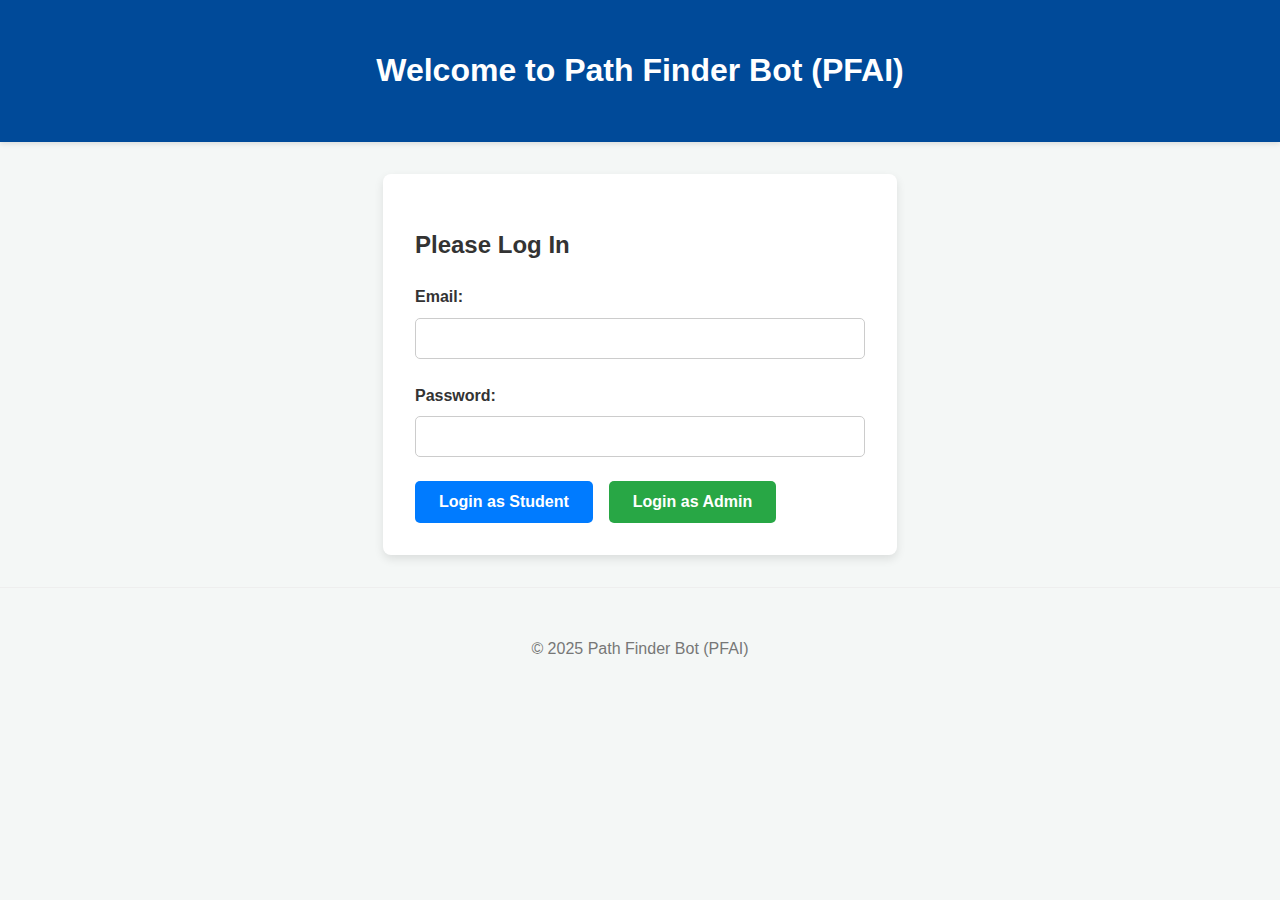
<file: index.html>
<!DOCTYPE html>
<html lang="en">
<head>
    <meta charset="UTF-8">
    <meta name="viewport" content="width=device-width, initial-scale=1.0">
    <title>Login - Path Finder Bot (PFAI)</title>
    <link rel="stylesheet" href="style.css">
</head>
<body>
    <header>
        <h1>Welcome to Path Finder Bot (PFAI)</h1>
    </header>

    <main class="login-container">
        <h2>Please Log In</h2>
        <form id="login-form">
            <div class="form-group">
                <label for="email">Email:</label>
                <input type="email" id="email" name="email" required>
            </div>
            <div class="form-group">
                <label for="password">Password:</label>
                <input type="password" id="password" name="password" required>
            </div>
            <div class="button-group">
                <button type="button" id="student-login-btn" class="btn">Login as Student</button>
                <button type="button" id="admin-login-btn" class="btn btn-admin">Login as Admin</button>
            </div>
        </form>
    </main>

    <footer>
        <p>&copy; 2025 Path Finder Bot (PFAI)</p>
    </footer>

    <script src="script.js"></script>
</body>
</html>
</file>
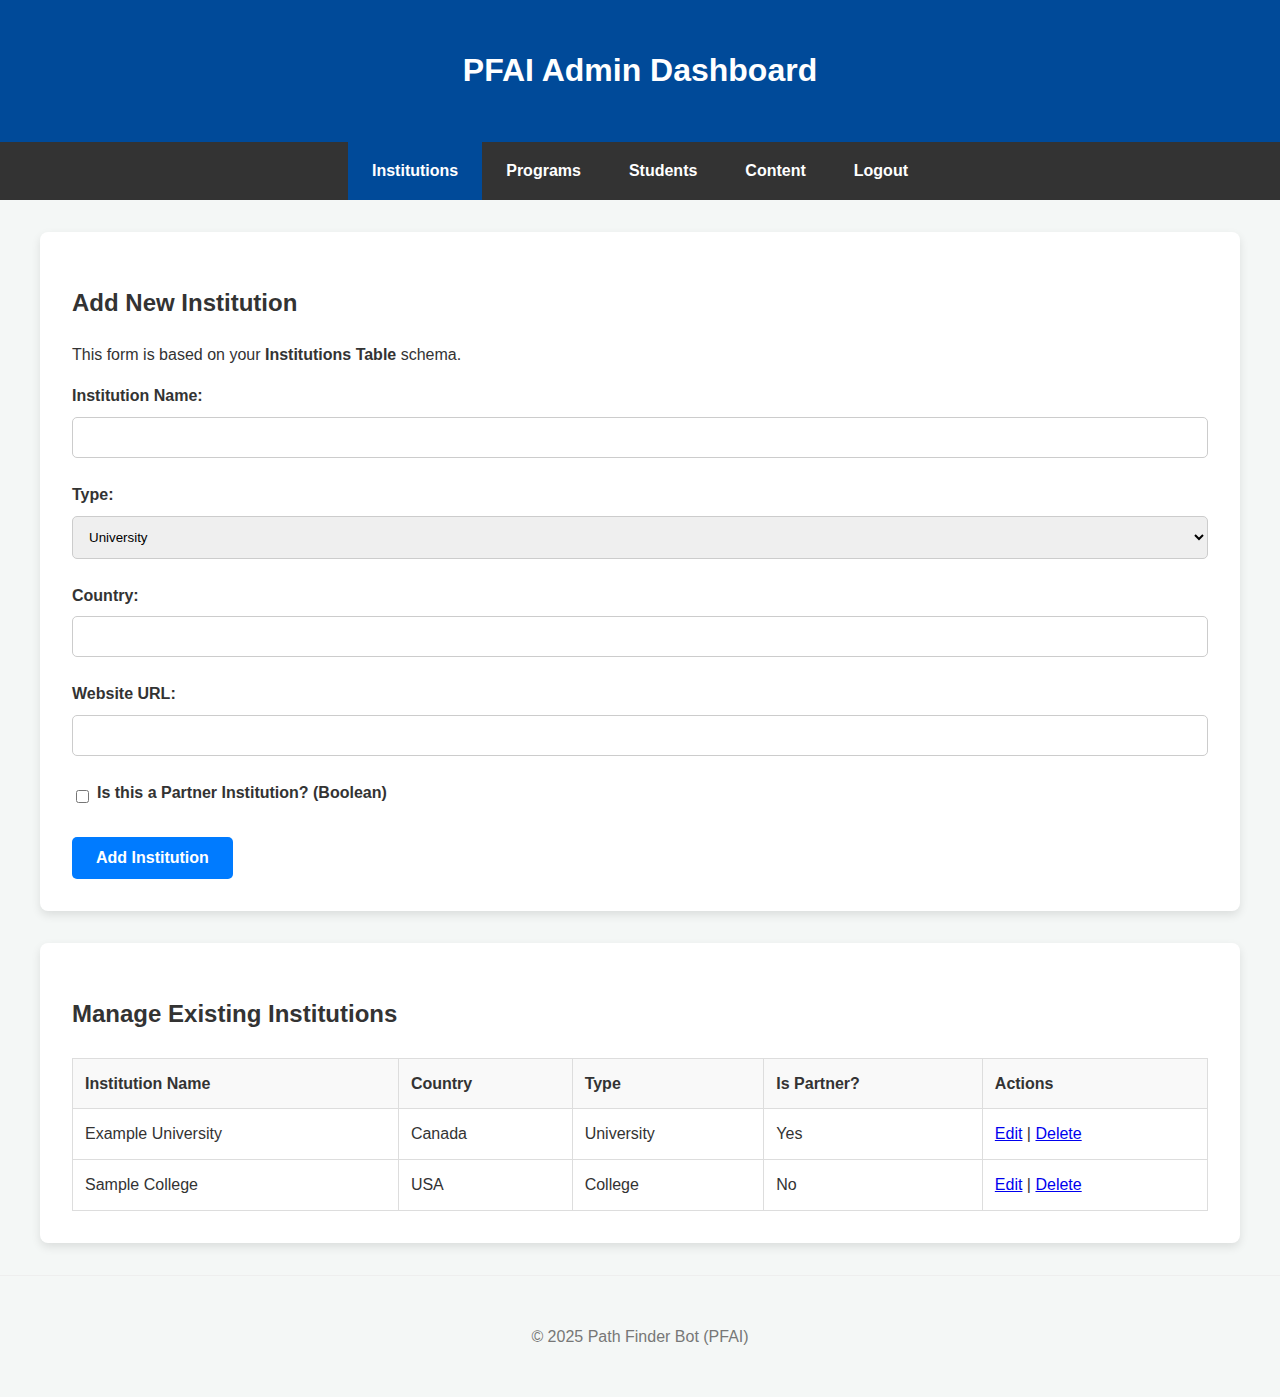
<file: admin-dashboard.html>
<!DOCTYPE html>
<html lang="en">
<head>
    <meta charset="UTF-8">
    <meta name="viewport" content="width=device-width, initial-scale=1.0">
    <title>Admin Dashboard - PFAI</title>
    <link rel="stylesheet" href="style.css">
</head>
<body>
    <header>
        <h1>PFAI Admin Dashboard</h1>
    </header>

    <nav>
        <ul>
            <li><a href="admin-dashboard.html" class="active">Institutions</a></li>
            <li><a href="#programs">Programs</a></li>
            <li><a href="#students">Students</a></li>
            <li><a href="#content">Content</a></li>
            <li><a href="#" id="logout-btn">Logout</a></li>
        </ul>
    </nav>

    <main>
        <section class="dashboard-card">
            <h2>Add New Institution</h2>
            <p>This form is based on your <strong>Institutions Table</strong> schema.</p>
            <form id="add-institution-form">
                <div class="form-group">
                    <label for="institutionName">Institution Name:</label>
                    <input type="text" id="institutionName" name="institutionName" required>
                </div>
                <div class="form-group">
                    <label for="type">Type:</label>
                    <select id="type" name="type">
                        <option value="University">University</option>
                        <option value="College">College</option>
                        <option value="Online Platform">Online Platform</option>
                        <option value="Training Center">Training Center</option>
                    </select>
                </div>
                <div class="form-group">
                    <label for="country">Country:</label>
                    <input type="text" id="country" name="country">
                </div>
                <div class="form-group">
                    <label for="websiteURL">Website URL:</label>
                    <input type="url" id="websiteURL" name="websiteURL">
                </div>
                <div class="form-group checkbox-group">
                    <input type="checkbox" id="isPartner" name="isPartner">
                    <label for="isPartner">Is this a Partner Institution? (Boolean)</label>
                </div>
                <button type="submit" class="btn">Add Institution</button>
            </form>
        </section>

        <section class="dashboard-card">
            <h2>Manage Existing Institutions</h2>
            <table class="data-table">
                <thead>
                    <tr>
                        <th>Institution Name</th>
                        <th>Country</th>
                        <th>Type</th>
                        <th>Is Partner?</th>
                        <th>Actions</th>
                    </tr>
                </thead>
                <tbody>
                    <tr>
                        <td>Example University</td>
                        <td>Canada</td>
                        <td>University</td>
                        <td>Yes</td>
                        <td><a href="#">Edit</a> | <a href="#">Delete</a></td>
                    </tr>
                    <tr>
                        <td>Sample College</td>
                        <td>USA</td>
                        <td>College</td>
                        <td>No</td>
                        <td><a href="#">Edit</a> | <a href="#">Delete</a></td>
                    </tr>
                </tbody>
            </table>
        </section>
    </main>

    <footer>
        <p>&copy; 2025 Path Finder Bot (PFAI)</p>
    </footer>

    <script src="script.js"></script>
</body>
</html>
</file>
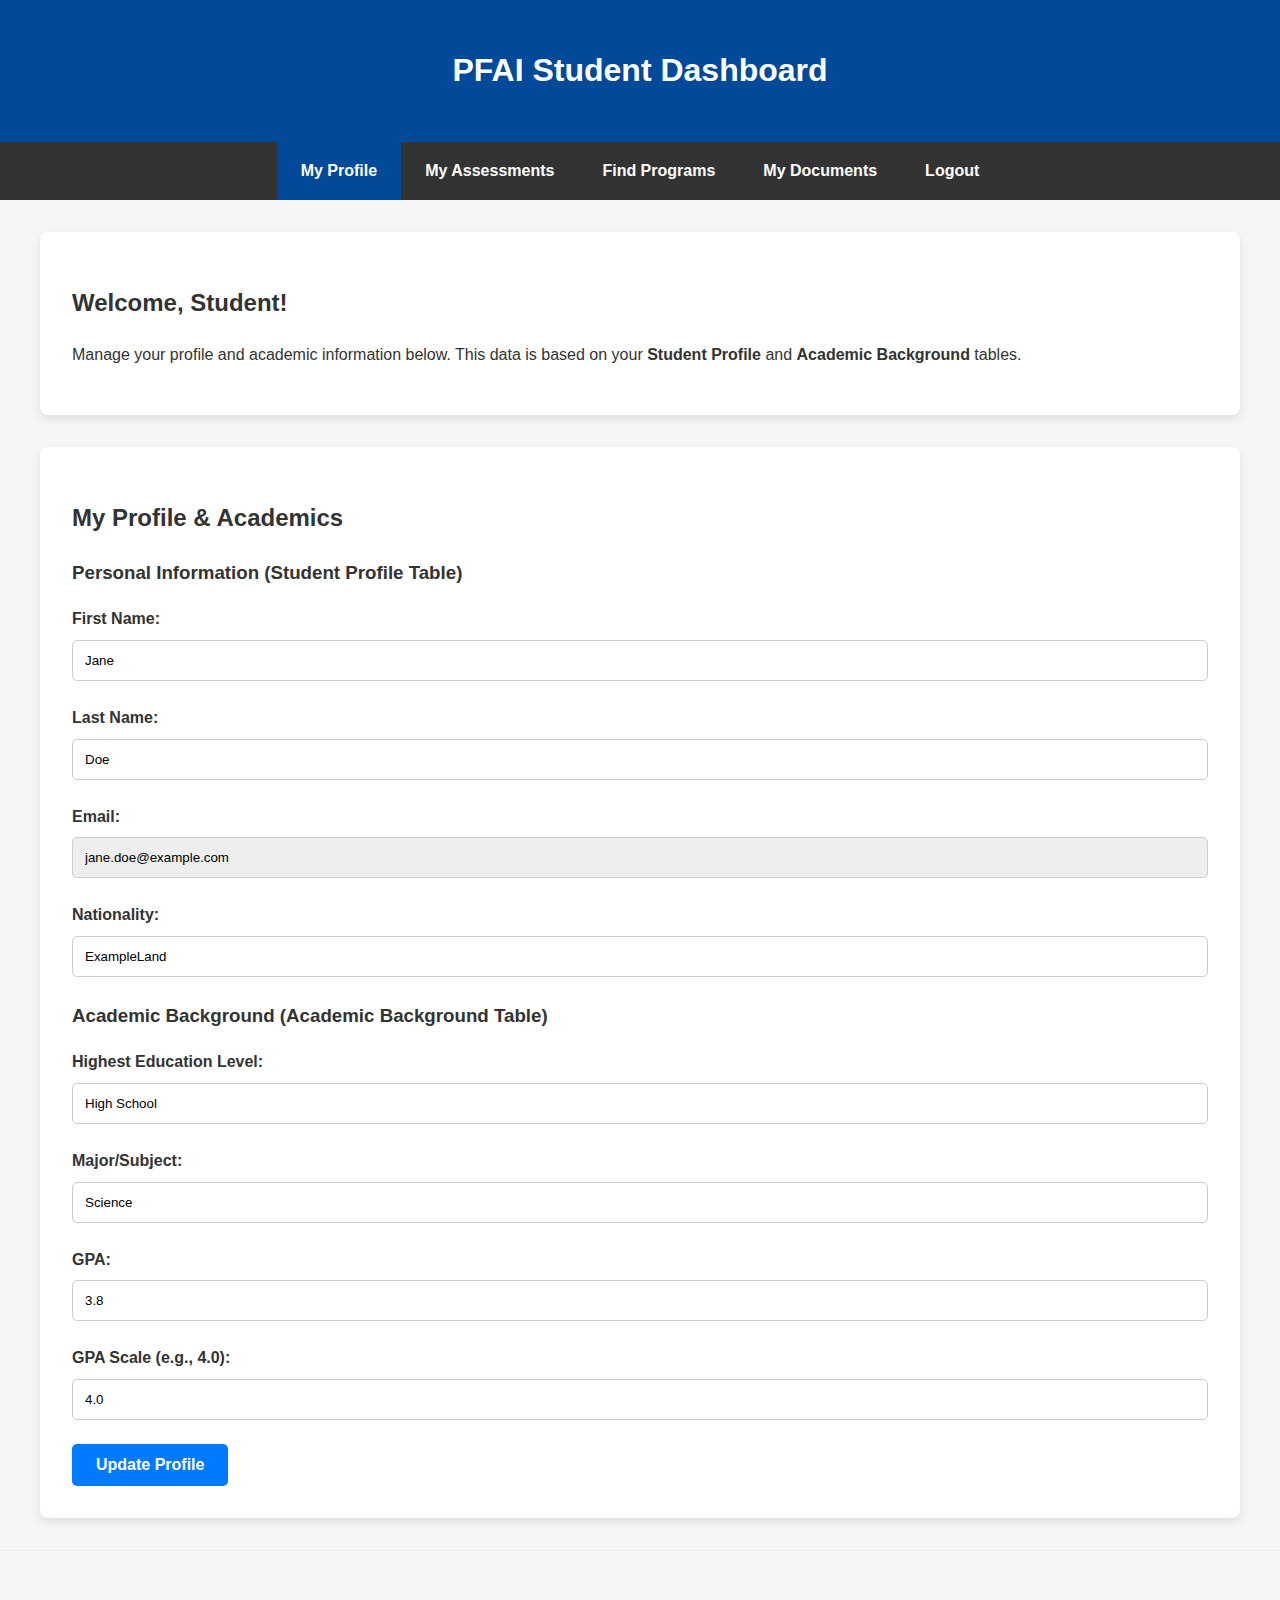
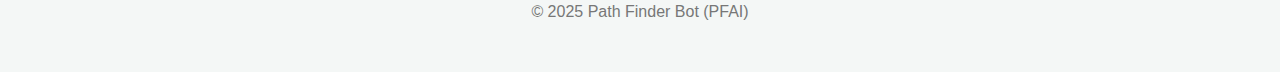
<file: student-dashboard.html>
<!DOCTYPE html>
<html lang="en">
<head>
    <meta charset="UTF-8">
    <meta name="viewport" content="width=device-width, initial-scale=1.0">
    <title>Student Dashboard - PFAI</title>
    <link rel="stylesheet" href="style.css">
</head>
<body>
    <header>
        <h1>PFAI Student Dashboard</h1>
    </header>

    <nav>
        <ul>
            <li><a href="student-dashboard.html" class="active">My Profile</a></li>
            <li><a href="#assessments">My Assessments</a></li>
            <li><a href="#search">Find Programs</a></li>
            <li><a href="#documents">My Documents</a></li>
            <li><a href="#" id="logout-btn">Logout</a></li>
        </ul>
    </nav>

    <main>
        <section class="dashboard-card">
            <h2>Welcome, Student!</h2>
            <p>Manage your profile and academic information below. This data is based on your <strong>Student Profile</strong> and <strong>Academic Background</strong> tables.</p>
        </section>

        <section class="dashboard-card">
            <h2>My Profile & Academics</h2>
            <form id="student-profile-form">
                <h3>Personal Information (Student Profile Table)</h3>
                <div class="form-group">
                    <label for="firstName">First Name:</label>
                    <input type="text" id="firstName" name="firstName" value="Jane">
                </div>
                <div class="form-group">
                    <label for="lastName">Last Name:</label>
                    <input type="text" id="lastName" name="lastName" value="Doe">
                </div>
                <div class="form-group">
                    <label for="email">Email:</label>
                    <input type="email" id="email" name="email" value="jane.doe@example.com" readonly>
                </div>
                <div class="form-group">
                    <label for="nationality">Nationality:</label>
                    <input type="text" id="nationality" name="nationality" value="ExampleLand">
                </div>

                <h3>Academic Background (Academic Background Table)</h3>
                <div class="form-group">
                    <label for="educationLevel">Highest Education Level:</label>
                    <input type="text" id="educationLevel" name="educationLevel" value="High School">
                </div>
                <div class="form-group">
                    <label for="majorSubject">Major/Subject:</label>
                    <input type="text" id="majorSubject" name="majorSubject" value="Science">
                </div>
                <div class="form-group">
                    <label for="gpaValue">GPA:</label>
                    <input type="text" id="gpaValue" name="gpaValue" value="3.8">
                </div>
                <div class="form-group">
                    <label for="gpaScale">GPA Scale (e.g., 4.0):</label>
                    <input type="text" id="gpaScale" name="gpaScale" value="4.0">
                </div>
                
                <button type="submit" class="btn">Update Profile</button>
            </form>
        </section>
    </main>

    <footer>
        <p>&copy; 2025 Path Finder Bot (PFAI)</p>
    </footer>

    <script src="script.js"></script>
</body>
</html>
</file>
<file: style.css>
/* --- Global Styles --- */
body {
    font-family: -apple-system, BlinkMacSystemFont, "Segoe UI", Roboto, Helvetica, Arial, sans-serif;
    margin: 0;
    background-color: #f4f7f6;
    color: #333;
    line-height: 1.6;
}

header {
    background-color: #004a99; /* Professional blue */
    color: white;
    padding: 1.5rem 2rem;
    text-align: center;
    box-shadow: 0 2px 5px rgba(0,0,0,0.1);
}

nav {
    background-color: #333;
}

nav ul {
    list-style: none;
    margin: 0;
    padding: 0;
    display: flex;
    justify-content: center;
}

nav a {
    color: white;
    padding: 1rem 1.5rem;
    display: block;
    text-decoration: none;
    font-weight: bold;
    transition: background-color 0.3s;
}

nav a:hover, nav a.active {
    background-color: #004a99;
}

main {
    max-width: 1200px;
    margin: 2rem auto;
    padding: 0 2rem;
}

footer {
    text-align: center;
    padding: 2rem;
    margin-top: 2rem;
    color: #777;
    border-top: 1px solid #eee;
}

/* --- Form Styles --- */
.form-group {
    margin-bottom: 1.5rem;
}

.form-group label {
    display: block;
    margin-bottom: 0.5rem;
    font-weight: bold;
}

.form-group input[type="text"],
.form-group input[type="email"],
.form-group input[type="password"],
.form-group input[type="url"],
.form-group select {
    width: 100%;
    padding: 0.75rem;
    border: 1px solid #ccc;
    border-radius: 5px;
    box-sizing: border-box; /* Important for padding to work with 100% width */
}

.form-group input[readonly] {
    background-color: #eee;
    cursor: not-allowed;
}

.checkbox-group {
    display: flex;
    align-items: center;
}

.checkbox-group input {
    margin-right: 0.5rem;
    width: auto;
}

/* --- Button Styles --- */
.btn {
    background-color: #007bff;
    color: white;
    padding: 0.75rem 1.5rem;
    border: none;
    border-radius: 5px;
    cursor: pointer;
    font-size: 1rem;
    font-weight: bold;
    transition: background-color 0.3s;
}

.btn:hover {
    background-color: #0056b3;
}

.btn.btn-admin {
    background-color: #28a745; /* Green for admin */
}

.btn.btn-admin:hover {
    background-color: #218838;
}

.button-group {
    display: flex;
    gap: 1rem;
}

/* --- Page-Specific --- */
.login-container {
    max-width: 450px;
    margin: 2rem auto;
    padding: 2rem;
    background: white;
    border-radius: 8px;
    box-shadow: 0 4px 10px rgba(0,0,0,0.1);
}

.dashboard-card {
    background: white;
    border-radius: 8px;
    box-shadow: 0 4px 10px rgba(0,0,0,0.1);
    padding: 2rem;
    margin-bottom: 2rem;
}

.data-table {
    width: 100%;
    border-collapse: collapse;
    margin-top: 1.5rem;
}

.data-table th, .data-table td {
    border: 1px solid #ddd;
    padding: 0.75rem;
    text-align: left;
}

.data-table th {
    background-color: #f9f9f9;
    font-weight: bold;
}
</file>
